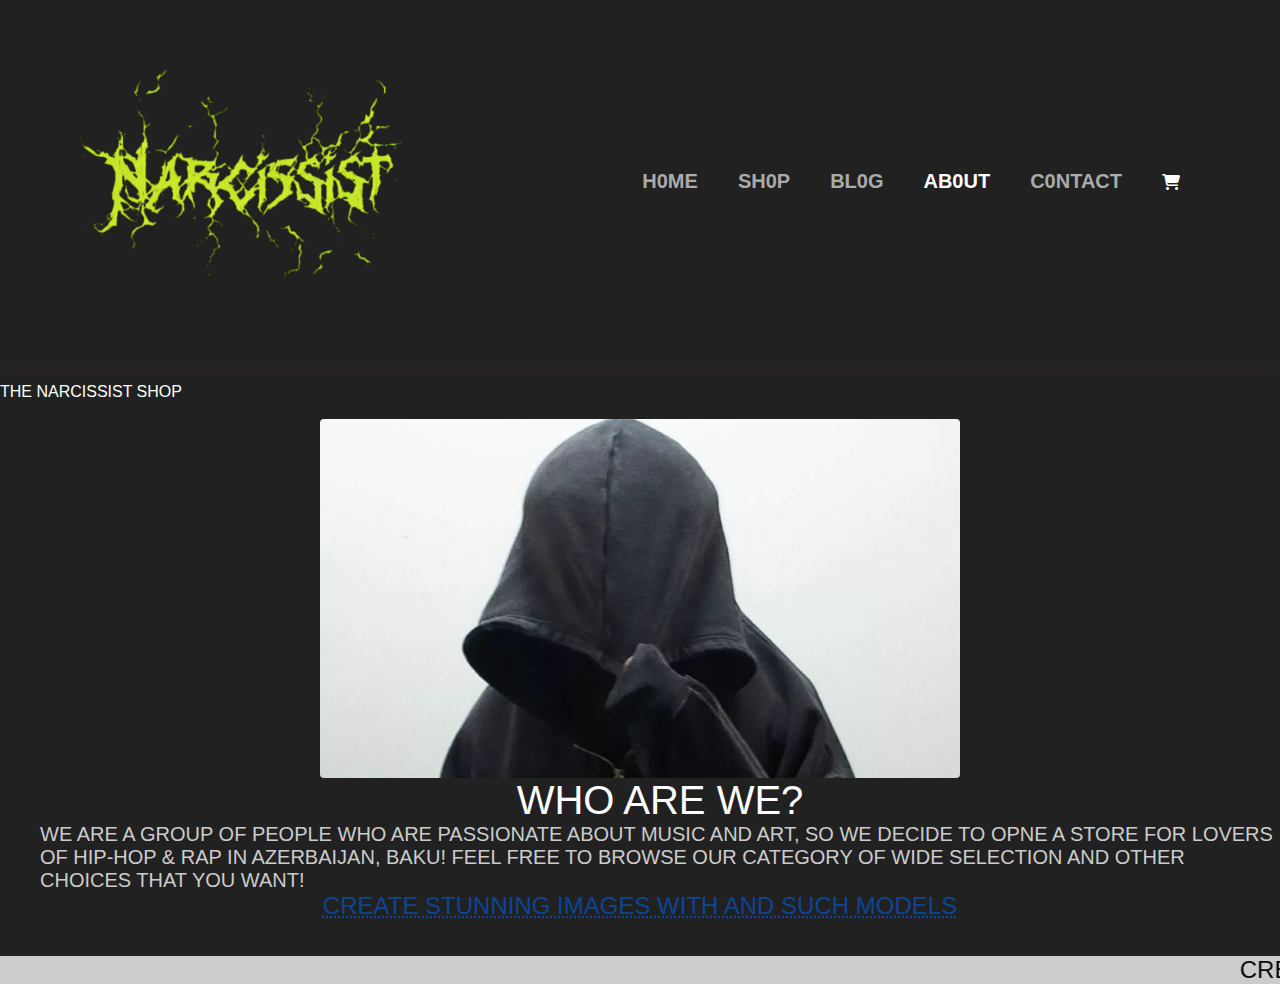
<file: about.html>
<!DOCTYPE html>
<html lang="en">

<head>
    <meta charset="UTF-8" />
    <meta name="viewport" content="width=device-width, initial-scale=1.0" />
    <link rel="stylesheet" href="style.css" />
    <link rel="icon" href="img/NARCISSIST-ICON.png">
    <link rel="stylesheet" href="https://cdnjs.cloudflare.com/ajax/libs/font-awesome/6.7.2/css/all.min.css" />
    <title>THE NARCISSIST</title>
</head>

<body>
    <section id="header">
        <img src="img/NARCISSIST-LOGO_transparent.png" alt="Narcissist Logo" />
        <div>
            <ul id="navbar">
                <li><a href="index.html">H0ME</a></li>
                <li><a href="shop.html">SH0P</a></li>
                <li><a href="blog.html">BL0G</a></li>
                <li><a class="active" href="about.html">AB0UT</a></li>
                <li><a href="contact.html">C0NTACT</a></li>
                <li>
                    <a href="cart.html"></a><i class="fa-solid fa-cart-shopping"></i>
                </li>
                <a href="#" id="close"><i class="fa-solid fa-xmark"></i></a>
            </ul>
        </div>
        <div id="mobile">
            <a href="cart.html"></a><i class="fa-solid fa-cart-shopping"></i>
            <i id="bar" class="fas fa-outdent"></i>
    </section>

    <section class="container">
        <div class="search-form">
            <a href="#">
                <h1>The Narcissist Shop</h1>
            </a>
        </div>
    </section>

    <br>

    <section id="about-head" class="section-p1">
        <img src="img/BABYBOI.png" alt="BBOI">
        <div>
            <h2>Who are we?</h2>
            <p>We are a group of people who are passionate about music and art, so we decide to opne a store for lovers
                of Hip-Hop & Rap in Azerbaijan, Baku! Feel free to browse our category of wide selection and other
                choices that you want!</p>
        </div>
        <abbr title="">Create stunning images with and such models</abbr>

        <br><br>

        <marquee bgcolor="#ccc" loop="-1" scrollamount="5" width="100%">Create stunning images with and such models</marquee>
    </section>

    

    <script src="index.js"></script>
</body>

</html>
</file>
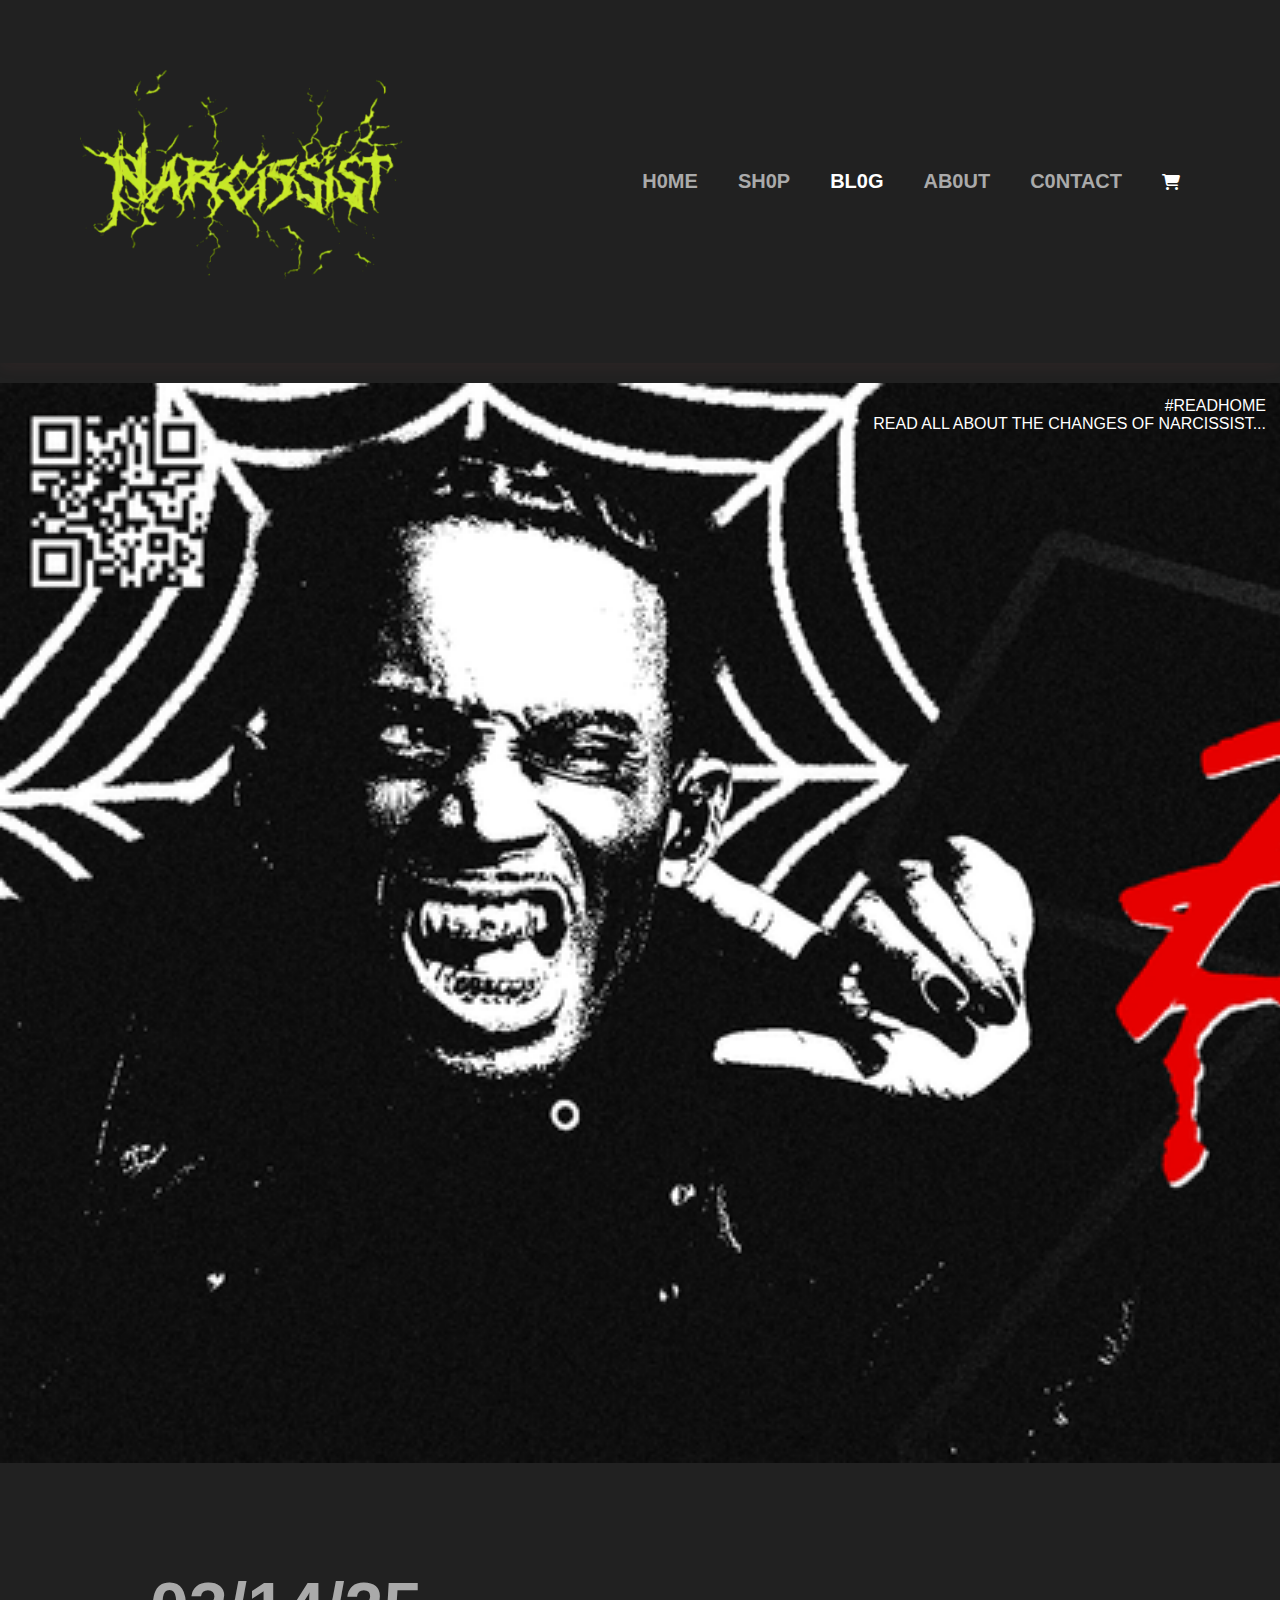
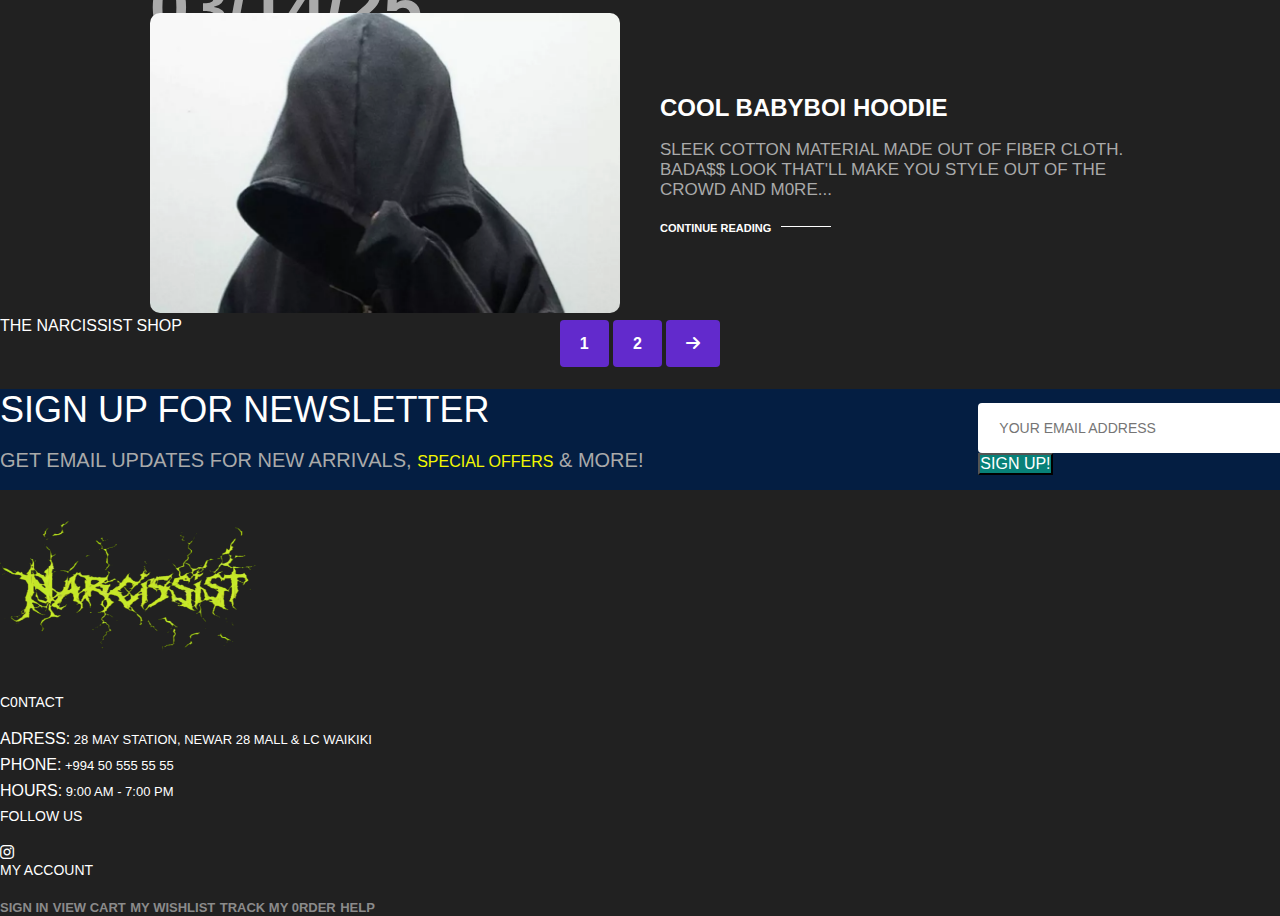
<file: blog.html>
<!DOCTYPE html>
<html lang="en">

<head>
    <meta charset="UTF-8" />
    <meta name="viewport" content="width=device-width, initial-scale=1.0" />
    <link rel="stylesheet" href="style.css" />
    <link rel="icon" href="img/NARCISSIST-ICON.png">
    <link rel="stylesheet" href="https://cdnjs.cloudflare.com/ajax/libs/font-awesome/6.7.2/css/all.min.css" />
    <title>THE NARCISSIST</title>
</head>

<body>
    <section id="header">
        <img src="img/NARCISSIST-LOGO_transparent.png" alt="Narcissist Logo" />
        <div>
            <ul id="navbar">
                <li><a href="index.html">H0ME</a></li>
                <li><a href="shop.html">SH0P</a></li>
                <li><a class="active" href="blog.html">BL0G</a></li>
                <li><a href="about.html">AB0UT</a></li>
                <li><a href="contact.html">C0NTACT</a></li>
                <li>
                    <a href="cart.html"></a><i class="fa-solid fa-cart-shopping"></i>
                </li>
                <a href="#" id="close"><i class="fa-solid fa-xmark"></i></a>
            </ul>
        </div>
        <div id="mobile">
            <a href="cart.html"></a><i class="fa-solid fa-cart-shopping"></i>
            <i id="bar" class="fas fa-outdent"></i>
    </section>

    <section id="page-header" class="blog-header">
        <h2>#readhome</h2>

        <p>READ ALL ABOUT THE CHANGES OF NARCISSIST...</p>
    </section>

    <section id="blog">
        <div class="blog-box">
            <div class="blog-img">
                <img src="img/BABYBOI.png" alt="BABYBOI">
            </div>
            <div class="blog-details">
                <h4>Cool Babyboi hoodie</h4><br>
                <p>Sleek cotton material made out of fiber cloth. Bada$$ look that'll make you style out of the crowd and m0re...</p><br>
                <a href="#">Continue Reading</a>
            </div>
            <h1>03/14/25</h1>
        </div>
    </section>

    <section class="container">
        <div class="search-form">
            <a href="#">
                <h1>The Narcissist Shop</h1>
            </a>
        </div>
        <section id="pagination" class="section-p1">
            <a href="#">1</a>
            <a href="#">2</a>
            <a href="#"><i class="fa-solid fa-arrow-right"></i></a><br><br><br>
        </section>

        <div id="newsletter" class="section-p1">
            <div id="newstext">
                <h4>Sign Up For Newsletter</h4><br>
                <p>Get email updates for new arrivals, <span>special offers</span> & more!</p><br>
            </div>

            <div id="form">
                <input type="text" placeholder="Your email address">
                <button class="normal">Sign Up!</button>
            </div>
        </div>

        <footer class="section-p1">
            <div class="col">
                <img src="img/NARCISSIST-LOGO_transparent.png" alt="Logo">
                <h4>C0NTACT</h4>
                <p><strong>Adress:</strong> 28 May Station, newar 28 mall & LC Waikiki</p>
                <p><strong>Phone:</strong> +994 50 555 55 55</p>
                <p><strong>Hours:</strong> 9:00 AM - 7:00 PM</p>
                <div class="follow">
                    <h4>Follow Us</h4>
                    <div class="icons">
                        <i class="fa-brands fa-instagram"></i><br>
                    </div>
                </div>
                <div class="col">
                    <h4>My account</h4>
                    <a href="#">Sign In</a>
                    <a href="#">View Cart</a>
                    <a href="#">My Wishlist</a>
                    <a href="#">Track My 0rder</a>
                    <a href="#">Help</a>
                </div>
            </div>
        </footer>
    </section>

    <script src="index.js"></script>
</body>

</html>
</file>
<file: style.css>
* {
  margin: 0;
  padding: 0;
  outline: none;
  font-family: 'Poppins', sans-serif;
  font-weight: var(--font_body_md_weight);
  font-size: var(--font_body_md_size);
  letter-spacing: var(--font_body_md_letter);
  line-height: var(--font_body_md_line);
  text-transform: var(--font_body_md_text_transform);
  text-wrap: pretty;
  --font_body_md: var(--typeface_primary);
  --font_body_md_weight: 500;
  --font_body_md_size: 1.0rem;
  --font_body_md_letter: 0.0rem;
  --font_body_sm_line: 1.5;
  --font_body_md_text_transform: uppercase;
  font-family: 'Poppins', sans-serif;
  font-weight: var(--font_body_md_weight);
  font-size: var(--font_body_md_size);
  letter-spacing: var(--font_body_md_letter);
  line-height: var(--font_body_md_line);
  text-transform: var(--font_body_md_text_transform);
  text-wrap: pretty;
  --font_body_md: var(--typeface_primary);
  --font_body_md_weight: 500;
  --font_body_md_size: 1.0rem;
  --font_body_md_letter: 0.0rem;
  --font_body_sm_line: 1.5;
  --font_body_md_text_transform: uppercase;
  box-sizing: border-box;
}

body {
  color: #fff;
  background-color: #212121;
}

a {
  color: #fff;
  text-decoration: none;
  cursor: pointer;
  font-weight: 600;
  font-weight: 600;
  transition: all 0.3s ease;
}

.search-form a {
  display: inline;
}

.search-form a h1 {
  display: inline-block;
}

a:hover {
  color: #622acc;
  transition: all 0.3s ease;
  font-weight: 600;
  font-weight: 600;
}

.search-form a h1:hover {
  color: #622acc;
  transition: all 0.3s ease;
}

.search-form form {
  display: flex;
  justify-content: center;
  align-items: center;
  padding-right: 80px;
  padding: 20px 0 30px 0;
  size: 1.5rem;
}

.search-form form input {
  width: 50%;
  padding: 10px;
  border: none;
  border-radius: 5px;
  max-width: 400px;
}

.search-form form button {
  padding: 10px;
  border: none;
  border-radius: 5px;
  background-color: #fff;
  color: #622acc;
  transition: all 0.3s ease;
  cursor: pointer;
}

.search-form form button:hover {
  background-color: #622acc;
  color: #fff;
}

#header img {
  width: 323px;
}

#header {
  display: flex;
  align-items: center;
  justify-content: space-between;
  padding: 20px 80px;
  border-bottom: none !important;
  margin-bottom: 20px;
  box-shadow: 0 5px 15px rgba(219, 110, 110, 0.06);
  z-index: 999;
  position: static !important;
  top: 0;
  left: 0;
}

#navbar {
  display: flex;
  align-items: center;
  justify-content: center;
}

#navbar li {
  list-style: none;
  padding: 0 20px;
}

#navbar li a {
  text-decoration: none;
  font-size: 20px;
  font-weight: 600;
  color: #aaa;
}

#navbar li a:hover {
  color: #fff;
  font-size: 24px;
  text-decoration: underline;
}

#navbar li a.active {
  color: #fff;
}

#mobile {
  display: none;
  align-items: center;
}

#close {
  display: none;
}

#product-1 {
  text-align: center;
  padding: 40px 80px;
}

#product-1 h2 {
  margin-bottom: 10px;
}

#product-1 p {
  margin-bottom: 20px;
  color: #aaa;
}

#product-1 .pro-container {
  display: flex;
  justify-content: space-between;
  flex-wrap: wrap;
  gap: 20px;
}

.product-card {
  width: 22%;
  min-width: 250px;
  margin: 15px 0;
  display: flex;
  flex-direction: column;
}

#product-1 .pro {
  width: 50%;
  min-width: 250px;
  padding: 10px 12px;
  border: 1px solid #aaa;
  border-radius: 25px;
  cursor: pointer;
  box-shadow: 20px 20px 30px rgba(0, 0, 0, 0.02);
  transition: 0.2s ease;
  margin: 15px 0;
  position: relative;
}

#product-1 .pro:hover {
  box-shadow: 20px 20px 30px rgba(255, 255, 255, 0.06);
}

#product-1 .pro img {
  width: 100%;
  border-radius: 20px;
}

.product-info {
  text-align: start;
  padding: 10px 0;
  width: 100%;
}

.product-info span {
  color: #AAA;
  font-size: 12px;
}

.product-info h5 {
  padding: 7px 0;
  color: #FFF;
  font-size: 14px;
}

.product-info h4 {
  padding-top: 7px;
  font-size: 15px;
  font-weight: 700;
  color: #fff;
}

.action-icons {
  display: flex;
  justify-content: space-between;
  align-items: center;
  margin-top: 5px;
}

.pro-container {
  display: flex;
  flex-direction: column;
}


.des {
  padding: 5px;
  border: 1px solid #ddd;
  border-top: none;
  margin-top: 1px;
}

.cart,
.star {
  position: relative;
  margin-top: 5px;
  float: left;
  margin-left: 5px;
}

.cart-icon,
.star-icon {
  font-size: 16px;
  color: #fff;
}

.star i {
  color: #fff;
}

.star i:hover {
  color: #f4f800;
  cursor: pointer;
  transition: all 0.3s ease;
}

#newstext h4 {
  font-size: 36px;
  color: #FFF;
}

#newstext p {
  color: #AAA;
  font-size: 20px;
}

#newsletter {
  display: flex;
  justify-content: space-between;
  flex-wrap: wrap;
  align-items: center;
  background-repeat: no-repeat;
  background-position: 20% 30%;
  background-color: #041E42;
}

#newstext p span {
  color: #f4f800;
}

#newsletter .form {
  display: flex;
  width: 40%;
}

#newsletter input {
  height: 3.125rem;
  padding: 0 1.25rem;
  font-size: 14px;
  width: 100%;
  border: 1px solid transparent;
  border-radius: 4px;
  outline: none;
  border-top-right-radius: 0;
  border-bottom-right-radius: 0;
}

#newsletter button {
  background-color: #088178;
  color: #FFF;
  white-space: nowrap;
  border-top-left-radius: 0;
  border-bottom-left-radius: 0;
}

footer {
  display: flex;
  flex-wrap: wrap;
  justify-content: space-between;
}

footer img {
  width: 256px;
  height: 200px;
}

footer col {
  display: flex;
  flex-direction: column;
  align-items: flex-start;
  margin-bottom: 20px;
}

footer .logo {
  margin-bottom: 20px;
}

footer h4 {
  font-size: 14px;
  padding-bottom: 20px;
}

footer p {
  font-size: 13px;
  margin: 0 0 8px 0;
}

footer a {
  font-size: 13px;
  text-decoration: none;
  color: #8b8b8b;
  margin-bottom: 10px;
}

.footer .follow {
  margin-top: 20px;
}

.footer .follow i {
  color: #465B52;
  padding-right: 4px;
  cursor: pointer;
}

#page-header {
  background-image: url(https://wallpapers.com/images/hd/playboi-carti-pc-2llfslrk2b9kt7vf.jpg);
  width: 100%;
  image-resolution: 128px;
  height: 120vh;
  background-image: url(https://wallpapers.com/images/hd/playboi-carti-pc-2llfslrk2b9kt7vf.jpg);
  width: 100%;
  image-resolution: 128px;
  height: 120vh;
  background-size: cover;
  display: flex;
  justify-content: top;
  text-align: center;
  flex-direction: column;
  padding: 14px;
}

#page-header h2,
#page-header p {
  color: #ffffff;
}

#prodetails .single-pro-image {
  width: 40%;
  margin-right: 50px;
}

.small-img-group {
  background-color: rgb(47, 46, 46);
  display: flex;
  justify-content: space-between;
}

.small-img-col {
  flex-basis: 24%;
  cursor: pointer;
}

#prodetails {
  display: flex;
  margin-top: 20px;
}

#prodetails .single-pro-details {
  width: 50%;
  padding-top: 30px;
}

#prodetails .single-pro-details h4 {
  padding-top: 40px 0 20px 0;
}

#prodetails .single-pro-details h2 {
  font-size: 26px;
}

#prodetails .single-pro-details select {
  display: block;
  border-radius: 5px;
  padding: 5px 10px;
  margin-bottom: 10px;
}

#prodetails .single-pro-details input {
  width: 50px;
  height: 47px;
  padding-left: 10px;
  font-size: 16px;
  margin-right: 10px;
}

#prodetails .single-pro-details input:focus {
  outline: none;
}

#prodetails .single-pro-details button {
  background-color: #088178;
  color: #FFF;
  width: 80px;
  height: 50px;
  border: 1px solid #088178;
  border-radius: 10px;
  cursor: pointer;
  transition: 0.3s ease;
}

#prodetails .single-pro-details button:hover {
  background-color: #6e6f6f;
}

#prodetails .single-pro-details span {
  line-height: 25px;
}

@media (max-width: 799px) {
  #navbar {
    opacity: 0;
    visibility: hidden;
    flex-direction: column;
    align-items: flex-start;
    justify-content: flex-start;
    position: fixed;
    top: 0;
    right: -300;
    height: 100vh;
    width: 300px;
    background-color: #17164d;
    box-shadow: 0 40px 60px rgba(255, 255, 255, 0.06);
    padding: 80px 0 0 10px;
    transition: 0.3s ease;
  }

  #page-header img {
    width: 50%;
    height: 20vh;
  }

  #about-head {
    flex-direction: column;
  }

  #about-head img {
    width: 100%;
  }


  #prodetails {
    display: flex;
    flex-direction: column;
  }

  #prodetails .single-pro-image {
    width: 100%;
    margin: 0px;
  }

  #prodetails .single-pro-details {
    width: 100%;
  }


  #navbar.active {
    opacity: 1;
    visibility: visible;
    right: 0;
  }


  #mobile {
    display: flex;
    align-items: center;
  }

  #mobile i {
    color: #fff;
    font-size: 24px;
    padding-left: 20px;
  }

  #close {
    display: initial;
    position: absolute;
    top: 30px;
    left: 30px;
    color: #AAA;
    font-size: 24px;
  }
}

#pagination {
  text-align: center;
}

#pagination a {
  text-decoration: none;
  background-color: #622acc;
  padding: 15px 20px;
  border-radius: 4px;
  color: #FFF;
  font-weight: 600;
}

@media (max-width: 477px) {
  .section-p1 {
    padding: 20px;
  }


  #prodetails {
    display: flex;
    flex-direction: column;
  }

  #prodetails .single-pro-image {
    width: 100%;
    margin: 0px;
  }

  #prodetails .single-pro-details {
    width: 100%;
  }


  #header {
    padding: 10px 1px;
  }

  h1 {
    font-size: 38px;
  }

  h2 {
    font-size: 32px;
  }

  #hero {
    padding: 0 20px;
    background-position: 55%;
  }

  #product-1 .pro {
    width: 100%;
  }

  #banner {
    height: 40vh;
  }

  #newsletter .form {
    width: 100%;
  }

  footer {
    text-align: start;
  }

  #page-header img {
    width: 50%;
    height: 20vh;
  }

  #about-head {
    flex-direction: column;
  }
}

#page-header.blog-header {
  background-image: url('img/banners/header.png');
  text-align: right;
}

#blog {
  padding: 150px 150px 0 150px;
}

#blog .blog-box {
  display: flex;
  align-items: center;
  width: 100%;
  position: relative;
}

#blog .blog-img {
  width: 50%;
  margin-right: 40px;
}

#blog .blog-img img {
  width: 100%;
  height: 300px;
  object-fit: cover;
}

#blog .blog-details {
  width: 50%;
}

#blog .blog-details a {
  text-decoration: none;
  font-size: 11px;
  color: #FFF;
  font-weight: 700;
  position: relative;
}

#blog .blog-details a::after {
  content: '';
  width: 50px;
  height: 1px;
  background-color: #FFF;
  position: absolute;
  top: 4px;
  right: -60px;
}

#blog .blog-details a:hover {
  color: #622acc;
  cursor: pointer;
  transition: 0.3s ease;
}

#blog .blog-details a:hover::after {
  background-color: #622acc;
  transition: 0.3s ease;
}

#blog .blog-box h4 {
  font-size: 24px;
  font-weight: 700;
}

#blog .blog-box p {
  font-size: 17px;
  color: #AAA;
}

#blog .blog-box img {
  border-radius: 10px;
}

#blog .blog-box h1 {
  position: absolute;
  top: -45px;
  left: 0;
  font-size: 70px;
  font-weight: 700;
  color: #AAA;
  z-index: -9;
}

#page-header.about-header {
  background-image: url(img/banners/banner.png);
  height: 50vh;
  align-items: center;
  padding: -120px;
  justify-content: center;
  width: 100%;
}

#page-header.about-header h2 {
  color: #FFF;
  text-align: center;
  padding: -120px;
  font-size: 64px;
}

#page-header.about-header .small span {
  color: #000;
  padding-right: -120px;
  font-size: 30px;
}


#page-header.about-header p {
  color: #FFF;
  font-size: 30px;
}

#page-header.about-header span {
  font-size: 64px;
  color: #000;
}

#about-head img {
  width: 50%;
  height: auto;
  border-radius: 4px;
}

#about-head {
  display: flex;
  flex-direction: column;
  align-items: center;
}

#about-head div {
  padding-left: 40px;
}

#about-head h2 {
  font-size: 40px;
  text-align: center;
}

#about-head p {
  font-size: 20px;
  color: #CCC;
}

#about-head {
  display: flex;
  align-items: center;
}

#about-head abbr {
  font-size: 24px;
  color: #0c4594;
  cursor: pointer;
  display: flex;
  align-items: center;
  justify-content: center;
}

#about-head marquee {
  font-size: 24px;
  background-color: #CCC;
  color: #000;
}

#page-header.blog-header {
  background-image: url('img/banners/header.png');
  text-align: right;
}

#blog {
  padding: 150px 150px 0 150px;
}

#blog .blog-box {
  display: flex;
  align-items: center;
  width: 100%;
  position: relative;
}

#blog .blog-img {
  width: 50%;
  margin-right: 40px;
}

#blog .blog-img img {
  width: 100%;
  height: 300px;
  object-fit: cover;
}

#blog .blog-details {
  width: 50%;
}

#blog .blog-details a {
  text-decoration: none;
  font-size: 11px;
  color: #FFF;
  font-weight: 700;
  position: relative;
}

#blog .blog-details a::after {
  content: '';
  width: 50px;
  height: 1px;
  background-color: #FFF;
  position: absolute;
  top: 4px;
  right: -60px;
}

#blog .blog-details a:hover {
  color: #622acc;
  cursor: pointer;
  transition: 0.3s ease;
}

#blog .blog-details a:hover::after {
  background-color: #622acc;
  transition: 0.3s ease;
}

#blog .blog-box h4 {
  font-size: 24px;
  font-weight: 700;
}

#blog .blog-box p {
  font-size: 17px;
  color: #AAA;
}

#blog .blog-box img {
  border-radius: 10px;
}

#blog .blog-box h1 {
  position: absolute;
  top: -45px;
  left: 0;
  font-size: 70px;
  font-weight: 700;
  color: #AAA;
  z-index: -9;
}
</file>
